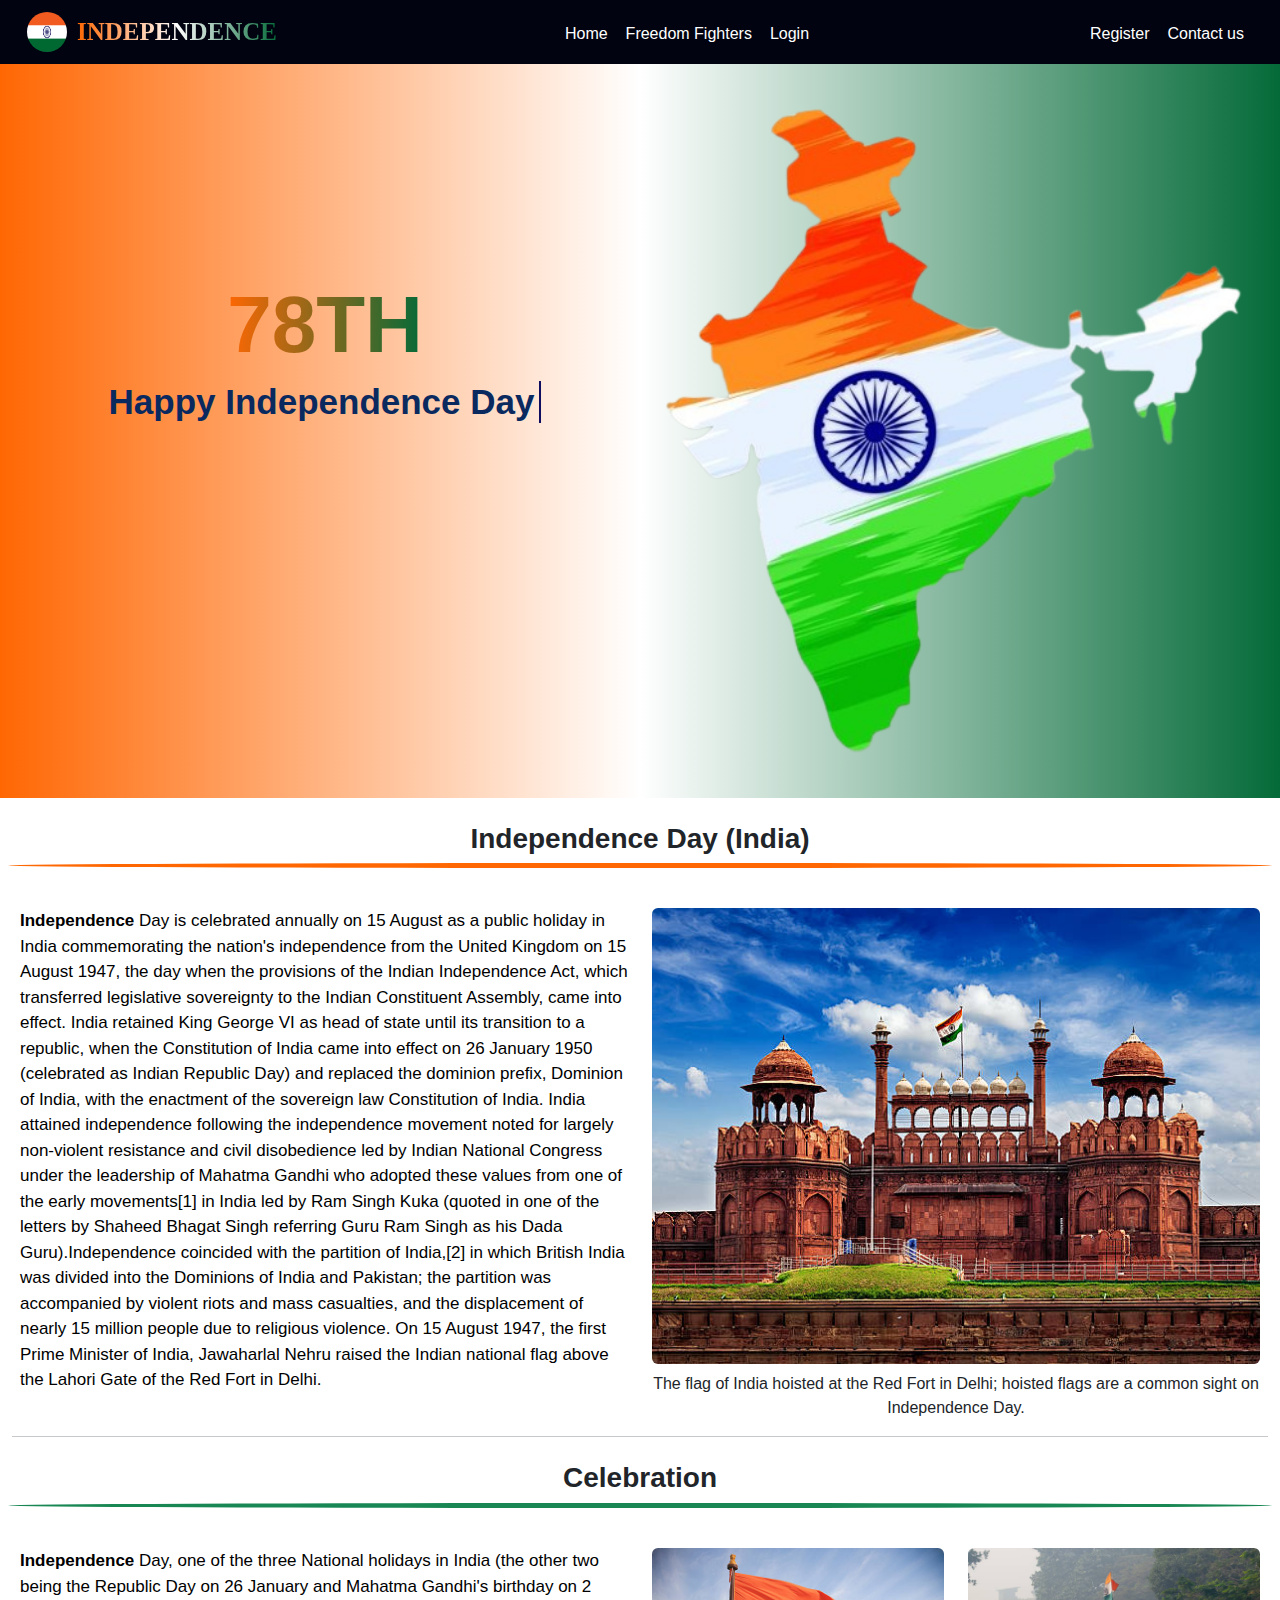
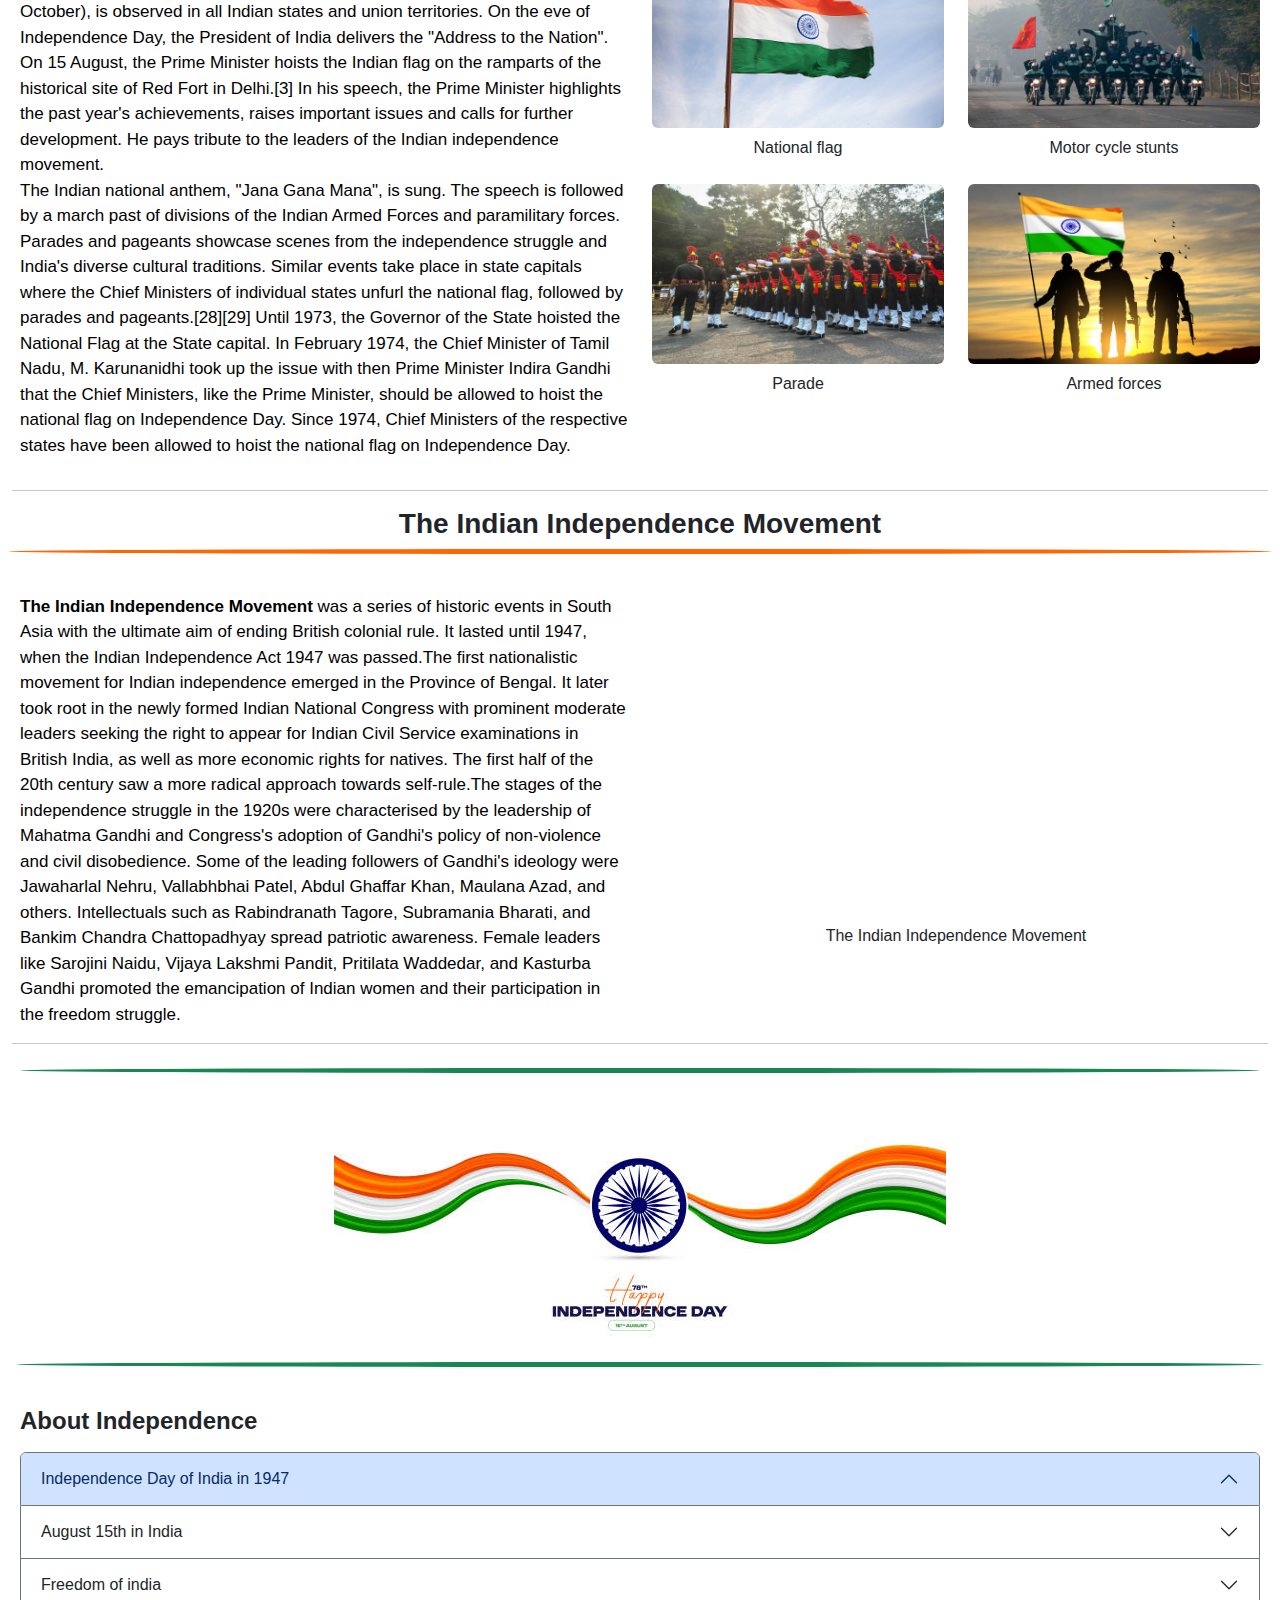
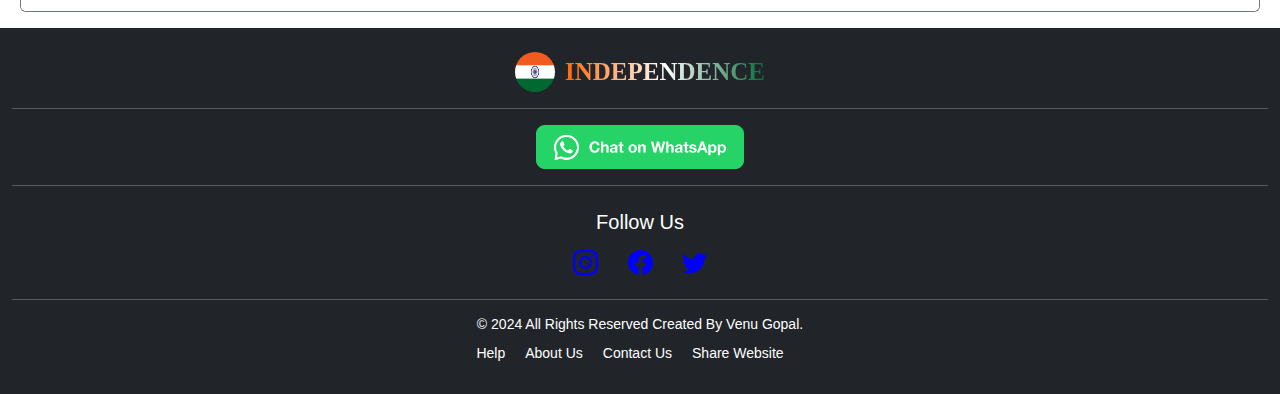
<file: index.html>
<!DOCTYPE html>
<html lang="en">

<head>
    <meta charset="UTF-8">

    <link rel="stylesheet"
        href="https://fonts.googleapis.com/css2?family=Material+Symbols+Outlined:opsz,wght,FILL,GRAD@24,400,0,0" />
    <link rel="stylesheet" href="style.css">
    <link rel="stylesheet" href="register.css">
    <script src="index.js" defer></script>
    <link rel="shortcut icon" href="/images/favicon.png" type="image/x-icon">
    <meta name="viewport" content="width=device-width, initial-scale=1.0">
    <link href="https://cdn.jsdelivr.net/npm/bootstrap@5.3.3/dist/css/bootstrap.min.css" rel="stylesheet"
        integrity="sha384-QWTKZyjpPEjISv5WaRU9OFeRpok6YctnYmDr5pNlyT2bRjXh0JMhjY6hW+ALEwIH" crossorigin="anonymous">
    <title>Independence</title>
</head>

<body class="body">

    <!-- navbar section  -->
    <nav class="navbar navbar-expand-lg nav-card-bg fixed-top" id="navbar-card">
        <div class="container-fluid">
            <img src="/images/favicon.png" class="logo" alt="">
            <a class="navbar-brand site-title" style="font-size: 25px;" href="#">Independence</a>
            <button class="navbar-toggler  bg-white" type="button" data-bs-toggle="collapse"
                data-bs-target="#navbarNavAltMarkup" aria-controls="navbarNavAltMarkup" aria-expanded="false"
                aria-label="Toggle navigation">
                <span class="navbar-toggler-icon"></span>
            </button>
            <div class="collapse navbar-collapse" id="navbarNavAltMarkup">
                <div class="navbar-nav m-auto ">
                    <a class="nav-link active  text-white" id="nav-title" aria-current="page" href="#">Home</a>
                    <a class="nav-link  text-white" href="/freedom.html" target="_self" id="nav-title1">Freedom
                        Fighters</a>
                    <a class="nav-link  text-white" id="nav-title2" style="cursor: pointer;"
                        data-bs-target="#exampleModalToggle" data-bs-toggle="modal">Login</a>
                </div>
                <div class="navbar-nav  ">
                    <a class="nav-link  text-white" href="/register.html" target="_self" id="nav-title3">Register</a>
                    <a class="nav-link  text-white" href="#footer" target="_self" id="nav-title4">Contact us</a>
                </div>
            </div>
        </div>
    </nav>
    <!-- login and sign up modal  -->
    <div class="modal fade" id="exampleModalToggle" aria-hidden="true" aria-labelledby="exampleModalToggleLabel"
        tabindex="-1">
        <div class="modal-dialog modal-dialog-centered">
            <div class="modal-content">
                <div class="modal-header bg-primary">
                    <h1 class="modal-title fs-5 text-white" id="exampleModalToggleLabel">Login</h1>
                    <button type="button" class="btn-close" data-bs-dismiss="modal" aria-label="Close"></button>
                </div>
                <div class="modal-body ">
                    <div class="">
                        <label for="mail" class="form-label">Email </label>
                        <input type="email" class="form-control-box" id="mail" placeholder="Enter Your Email">
                    </div>
                    <div class="pt-3">
                        <label for="pass" class="form-label">Password </label>
                        <input type="password" class="form-control-box" style="position: relative;" id="pass"
                            placeholder="Enter Your Password">
                        <span class="material-symbols-outlined eye-open" id="eye-open">
                            visibility
                        </span>
                        <span class="material-symbols-outlined eye-open" id="eye-close">
                            visibility_off
                        </span>

                    </div>

                    <hr>
                    <div class="text-end">
                        <button class="btn btn-warning">Login</button>
                    </div>

                </div>
                <div class="modal-footer">
                    <h6>Don't Have an account? <span class="text-primary" style="cursor: pointer;"
                            data-bs-target="#exampleModalToggle2" data-bs-toggle="modal">Signup</span>
                    </h6>
                </div>
            </div>
        </div>
    </div>
    <div class="modal fade" id="exampleModalToggle2" aria-hidden="true" aria-labelledby="exampleModalToggleLabel2"
        tabindex="-1">
        <div class="modal-dialog modal-dialog-centered">
            <div class="modal-content">
                <div class="modal-header bg-success">
                    <h1 class="modal-title fs-5 text-white" id="exampleModalToggleLabel2">Signup</h1>
                    <button type="button" class="btn-close" data-bs-dismiss="modal" aria-label="Close"></button>
                </div>
                <div class="modal-body">
                    <div class="">
                        <label for="mail1" class="form-label">Email </label>
                        <input type="email" class="form-control-box" id="mail1" placeholder="Create Email">
                    </div>
                    <div class="pt-3">
                        <label for="pass1" class="form-label">Password </label>
                        <input type="password" class="form-control-box" id="pass1" placeholder="Create Password">
                        <span class="material-symbols-outlined eye-open" id="eye-open1">
                            visibility
                        </span>
                        <span class="material-symbols-outlined eye-open" id="eye-close1">
                            visibility_off
                        </span>
                    </div>

                    <hr>
                    <div class="text-end">
                        <button class="btn btn-primary">Signup</button>
                    </div>
                </div>
                <div class="modal-footer">
                    <h6>Already Have an account? <span class="text-primary" style="cursor: pointer;"
                            data-bs-target="#exampleModalToggle" data-bs-toggle="modal">Login</span>
                    </h6>

                </div>
            </div>
        </div>
    </div>


    <!-- indian flag and map card section  -->
    <div class="container-fluid mt-4 pb-3" id="first-card">
        <div class="row text-center pb-3" id="header-card">
            <div class="col-12 col-md-6 typing-text-main-card">
                <h5 class="seven-eight">78TH</h5>
                <div class="typing-card">
                    <h4 class="typing-text">
                        Happy Independence Day
                    </h4>
                </div>
            </div>

            <div class="col-12 col-md-6">
                <img src="/images/india.png" class="india-map" alt="">
            </div>
        </div>

        <!-- independence day story  -->
        <div class="row text-center px-2 pt-4">
            <h3 class="fw-bold">Independence Day (India)</h3>
            <div class="hor-line"></div>
            <div class="col-12 col-md-12 col-lg-6  ">

                <p class="independence-para  ">
                    <b>Independence</b> Day is celebrated annually on 15 August as a public holiday in India
                    commemorating the
                    nation's independence from the United Kingdom on 15 August 1947, the day when the provisions of the
                    Indian Independence Act, which transferred legislative sovereignty to the Indian Constituent
                    Assembly, came into effect. India retained King George VI as head of state until its transition to a
                    republic, when the Constitution of India came into effect on 26 January 1950 (celebrated as Indian
                    Republic Day) and replaced the dominion prefix, Dominion of India, with the enactment of the
                    sovereign law Constitution of India. India attained independence following the independence movement
                    noted for largely non-violent resistance and civil disobedience led by Indian National Congress
                    under the leadership of Mahatma Gandhi who adopted these values from one of the early movements[1]
                    in India led by Ram Singh Kuka (quoted in one of the letters by Shaheed Bhagat Singh referring Guru
                    Ram Singh as his Dada Guru).Independence coincided with the partition of India,[2] in which British
                    India was divided into the Dominions of India and Pakistan; the partition was accompanied by violent
                    riots and mass casualties, and the displacement of nearly 15 million people due to religious
                    violence. On 15 August 1947, the first Prime Minister of India, Jawaharlal Nehru raised the Indian
                    national flag above the Lahori Gate of the Red Fort in Delhi.

                </p>
            </div>

            <div class="col-md-6 d-none d-md-block d-lg-none">
                <p class="independence-para  mt-2  text-start">The flag of India hoisted at the Red Fort in Delhi;
                    hoisted flags are a common sight on Independence Day,Celebrations Flag hoisting, parade, fireworks,
                    singing patriotic songs and the National Anthem Jana Gana Mana, speech by the Prime Minister of
                    India and President of India</p>
            </div>
            <div class="col-12 col-md-6">
                <img src="/images/red-fort.jpg" class="india-map rounded" alt="">
                <p class=" d-md-none d-lg-block  mt-2  text-center">The flag of India hoisted at the
                    Red Fort in Delhi; hoisted flags are a common sight on Independence Day.</p>
            </div>
        </div>
        <hr class="m-0" />

        <!-- celebrations  -->
        <div class="row text-center px-2 pt-4">
            <h3 class="fw-bold">Celebration </h3>
            <div class="hor-line bg-success"></div>
            <div class="col-12 col-md-6 ">

                <p class="independence-para text-start ">
                    <b> Independence</b> Day, one of the three National holidays in India (the other two being the
                    Republic Day
                    on 26 January and Mahatma Gandhi's birthday on 2 October), is observed in all Indian states and
                    union territories. On the eve of Independence Day, the President of India delivers the "Address to
                    the Nation". On 15 August, the Prime Minister hoists the Indian flag on the ramparts of the
                    historical site of Red Fort in Delhi.[3] In his speech, the Prime Minister highlights the past
                    year's achievements, raises important issues and calls for further development. He pays tribute to
                    the leaders of the Indian independence movement.<span class="d-block d-md-none d-lg-block"> The
                        Indian national anthem, "Jana Gana Mana", is
                        sung. The speech is followed by a march past of divisions of the Indian Armed Forces and
                        paramilitary forces. Parades and pageants showcase scenes from the independence struggle and
                        India's
                        diverse cultural traditions. Similar events take place in state capitals where the Chief
                        Ministers
                        of individual states unfurl the national flag, followed by parades and pageants.[28][29] Until
                        1973,
                        the Governor of the State hoisted the National Flag at the State capital. In February 1974, the
                        Chief Minister of Tamil Nadu, M. Karunanidhi took up the issue with then Prime Minister Indira
                        Gandhi that the Chief Ministers, like the Prime Minister, should be allowed to hoist the
                        national
                        flag on Independence Day. Since 1974, Chief Ministers of the respective states have been allowed
                        to
                        hoist the national flag on Independence Day.
                    </span>
                </p>
            </div>


            <div class="col-12 col-md-6">
                <div class="row ">

                    <div class="col">
                        <img src="/images/flag.jpg" class="cele-pics rounded " alt="">
                        <p class="mt-2">National flag</p>
                        <img src="/images/parade.jpg" class=" cele-pics rounded mt-2" alt="">
                        <p class="mt-2">Parade</p>
                    </div>
                    <div class="col">
                        <img src="/images/moto-flag.jpg" class=" cele-pics rounded" alt="">
                        <p class="mt-2"> Motor cycle stunts</p>
                        <img src="/images/army.jpg" class=" cele-pics rounded mt-2" alt="">
                        <p class="mt-2">Armed forces</p>
                    </div>
                </div>
            </div>

            <div class="col-12 d-none d-md-block d-lg-none">
                <p class="independence-para text-start">
                    The Indian national anthem, "Jana Gana Mana", is
                    sung. The speech is followed by a march past of divisions of the Indian Armed Forces and
                    paramilitary forces. Parades and pageants showcase scenes from the independence struggle and India's
                    diverse cultural traditions. Similar events take place in state capitals where the Chief Ministers
                    of individual states unfurl the national flag, followed by parades and pageants.[28][29] Until 1973,
                    the Governor of the State hoisted the National Flag at the State capital. In February 1974, the
                    Chief Minister of Tamil Nadu, M. Karunanidhi took up the issue with then Prime Minister Indira
                    Gandhi that the Chief Ministers, like the Prime Minister, should be allowed to hoist the national
                    flag on Independence Day. Since 1974, Chief Ministers of the respective states have been allowed to
                    hoist the national flag on Independence Day
                </p>
            </div>
        </div>

        <hr class="" />
        <!-- video of independence section  -->
        <div class="row px-2">
            <h3 class="fw-bold text-center">The Indian Independence Movement</h3>
            <div class="hor-line px-2"></div>
            <div class="col-12 col-md-6">
                <p class="independence-para"> <b>The Indian Independence Movement</b> was a series of historic events in
                    South
                    Asia with the
                    ultimate aim of ending British colonial rule. It lasted until 1947, when the Indian Independence Act
                    1947 was passed.The first nationalistic movement for Indian independence emerged in the Province of
                    Bengal. It later
                    took root in the newly formed Indian National Congress with prominent moderate leaders seeking the
                    right to appear for Indian Civil Service examinations in British India, as well as more economic
                    rights for natives. The first half of the 20th century saw a more radical approach towards
                    self-rule.The stages of the independence struggle in the 1920s were characterised by the leadership
                    of Mahatma
                    Gandhi and Congress's adoption of Gandhi's policy of non-violence and civil disobedience. Some of
                    the leading followers of Gandhi's ideology were Jawaharlal Nehru, Vallabhbhai Patel, Abdul Ghaffar
                    Khan, Maulana Azad, and others. Intellectuals such as Rabindranath Tagore, Subramania Bharati, and
                    Bankim Chandra Chattopadhyay spread patriotic awareness. Female leaders like Sarojini Naidu, Vijaya
                    Lakshmi Pandit, Pritilata Waddedar, and Kasturba Gandhi promoted the emancipation of Indian women
                    and their participation in the freedom struggle.</p>
            </div>
            <div class="col-12 col-md-6">
                <iframe class="rounded" width="100%" height="315"
                    src="https://www.youtube.com/embed/RoUAdTocj0E?si=4r1GRbFSFr2_ej_W" title="YouTube video player"
                    frameborder="0"
                    allow="accelerometer; autoplay; clipboard-write; encrypted-media; gyroscope; picture-in-picture; web-share"
                    referrerpolicy="strict-origin-when-cross-origin" allowfullscreen></iframe>
                <p class="mt-2 text-center">The Indian Independence Movement </p>

            </div>
        </div>

        <hr class="mt-0 mb-4" />
        <!-- flag chakra section  -->
        <div class="px-2">
            <div class="hor-line bg-success pt-0 "></div>
            <div class="row px-2">
                <div class="col d-flex justify-content-center pb-3">
                    <img src="/images/chakra.jpg" class="chakra-img" alt="independence-day">
                </div>
                <div class="hor-line bg-success"></div>
            </div>


            <!-- accordian section  -->
            <div class="col-12 ">
                <h4 class="mb-3 fw-bold">About Independence</h4>

                <div class="accordion " id="accordionPanelsStayOpenExample">
                    <div class="accordion-item border-1 border-secondary">
                        <h2 class="accordion-header">
                            <button class="accordion-button" type="button" data-bs-toggle="collapse"
                                data-bs-target="#panelsStayOpen-collapseOne" aria-expanded="true"
                                aria-controls="panelsStayOpen-collapseOne">
                                Independence Day of India in 1947
                            </button>
                        </h2>
                        <div id="panelsStayOpen-collapseOne" class="accordion-collapse collapse">
                            <h6 class="accordion-body">
                                It was on 15th August 1947 that India was declared independent from British colonialism,
                                and the reins of control were handed over to the leaders of the Country.

                            </h6>
                        </div>
                    </div>
                    <div class="accordion-item  border-1 border-secondary">
                        <h2 class="accordion-header">
                            <button class="accordion-button collapsed" type="button" data-bs-toggle="collapse"
                                data-bs-target="#panelsStayOpen-collapseTwo" aria-expanded="false"
                                aria-controls="panelsStayOpen-collapseTwo">
                                August 15th in India
                            </button>
                        </h2>
                        <div id="panelsStayOpen-collapseTwo" class="accordion-collapse collapse">
                            <h6 class="accordion-body">
                                Independence Day, in India, national holiday celebrated annually on August 15.
                                Independence Day marks the end of British rule in 1947, brought about by the Indian
                                Independence Act of July 18 that year, and the establishment of a free and independent
                                Indian nation.
                            </h6>
                        </div>
                    </div>
                    <div class="accordion-item  border-1 border-secondary">
                        <h2 class="accordion-header">
                            <button class="accordion-button collapsed" type="button" data-bs-toggle="collapse"
                                data-bs-target="#panelsStayOpen-collapseThree" aria-expanded="false"
                                aria-controls="panelsStayOpen-collapseThree">
                                Freedom of india
                            </button>
                        </h2>
                        <div id="panelsStayOpen-collapseThree" class="accordion-collapse collapse">
                            <h6 class="accordion-body">
                                The Indian Independence Movement was a series of historic events in South Asia with the
                                ultimate aim of ending British colonial rule. It lasted until 1947, when the Indian
                                Independence Act 1947 was passed. The first nationalistic movement for Indian
                                independence emerged in the Province of Bengal.
                            </h6>
                        </div>
                    </div>
                </div>
            </div>
        </div>
    </div>

    <!-- footer section  -->
    <footer class="footer-section container-fluid py-4 bg-dark" id="footer">
        <div class="logo-footer-card container-fluid">
            <img src="/images/favicon.png" class="logo" alt="independence-day">
            <a class="navbar-brand site-title" style="font-size: 25px;">Independence</a>

        </div>
        <hr class="text-white" />
        <a href="https://wa.me/+911234567891" class=" d-flex justify-content-center">
            <img src="/images//whatsapp.png"  style="width: 13rem;" alt="">
        </a>
        <hr class="text-white" />
        <div class="py-2">
            <h5 class="text-white pb-2">Follow Us</h5>
            <a href="https://www.instagram.com/venu_gopal_godugu?igsh=OGQ5ZDc2ODk2ZA==" target="_blank"><svg
                    xmlns="http://www.w3.org/2000/svg" fill="currentColor" class="bi bi-instagram face-icon"
                    viewBox="0 0 16 16">
                    <path
                        d="M8 0C5.829 0 5.556.01 4.703.048 3.85.088 3.269.222 2.76.42a3.9 3.9 0 0 0-1.417.923A3.9 3.9 0 0 0 .42 2.76C.222 3.268.087 3.85.048 4.7.01 5.555 0 5.827 0 8.001c0 2.172.01 2.444.048 3.297.04.852.174 1.433.372 1.942.205.526.478.972.923 1.417.444.445.89.719 1.416.923.51.198 1.09.333 1.942.372C5.555 15.99 5.827 16 8 16s2.444-.01 3.298-.048c.851-.04 1.434-.174 1.943-.372a3.9 3.9 0 0 0 1.416-.923c.445-.445.718-.891.923-1.417.197-.509.332-1.09.372-1.942C15.99 10.445 16 10.173 16 8s-.01-2.445-.048-3.299c-.04-.851-.175-1.433-.372-1.941a3.9 3.9 0 0 0-.923-1.417A3.9 3.9 0 0 0 13.24.42c-.51-.198-1.092-.333-1.943-.372C10.443.01 10.172 0 7.998 0zm-.717 1.442h.718c2.136 0 2.389.007 3.232.046.78.035 1.204.166 1.486.275.373.145.64.319.92.599s.453.546.598.92c.11.281.24.705.275 1.485.039.843.047 1.096.047 3.231s-.008 2.389-.047 3.232c-.035.78-.166 1.203-.275 1.485a2.5 2.5 0 0 1-.599.919c-.28.28-.546.453-.92.598-.28.11-.704.24-1.485.276-.843.038-1.096.047-3.232.047s-2.39-.009-3.233-.047c-.78-.036-1.203-.166-1.485-.276a2.5 2.5 0 0 1-.92-.598 2.5 2.5 0 0 1-.6-.92c-.109-.281-.24-.705-.275-1.485-.038-.843-.046-1.096-.046-3.233s.008-2.388.046-3.231c.036-.78.166-1.204.276-1.486.145-.373.319-.64.599-.92s.546-.453.92-.598c.282-.11.705-.24 1.485-.276.738-.034 1.024-.044 2.515-.045zm4.988 1.328a.96.96 0 1 0 0 1.92.96.96 0 0 0 0-1.92m-4.27 1.122a4.109 4.109 0 1 0 0 8.217 4.109 4.109 0 0 0 0-8.217m0 1.441a2.667 2.667 0 1 1 0 5.334 2.667 2.667 0 0 1 0-5.334" />
                </svg></a>
            <a href="https://www.facebook.com/profile.php?id=100006681679031&mibextid=ZbWKwL" target="_blank"><svg
                    xmlns="http://www.w3.org/2000/svg" fill="currentColor" class="bi bi-facebook face-icon-2"
                    viewBox="0 0 16 16">
                    <path
                        d="M16 8.049c0-4.446-3.582-8.05-8-8.05C3.58 0-.002 3.603-.002 8.05c0 4.017 2.926 7.347 6.75 7.951v-5.625h-2.03V8.05H6.75V6.275c0-2.017 1.195-3.131 3.022-3.131.876 0 1.791.157 1.791.157v1.98h-1.009c-.993 0-1.303.621-1.303 1.258v1.51h2.218l-.354 2.326H9.25V16c3.824-.604 6.75-3.934 6.75-7.951" />
                </svg></a>
            <a href="https://twitter.com/i/flow/login " target="_blank" class=""><svg xmlns="http://www.w3.org/2000/svg"
                    fill="currentColor" class="bi bi-twitter face-icon" viewBox="0 0 16 16">
                    <path
                        d="M5.026 15c6.038 0 9.341-5.003 9.341-9.334q.002-.211-.006-.422A6.7 6.7 0 0 0 16 3.542a6.7 6.7 0 0 1-1.889.518 3.3 3.3 0 0 0 1.447-1.817 6.5 6.5 0 0 1-2.087.793A3.286 3.286 0 0 0 7.875 6.03a9.32 9.32 0 0 1-6.767-3.429 3.29 3.29 0 0 0 1.018 4.382A3.3 3.3 0 0 1 .64 6.575v.045a3.29 3.29 0 0 0 2.632 3.218 3.2 3.2 0 0 1-.865.115 3 3 0 0 1-.614-.057 3.28 3.28 0 0 0 3.067 2.277A6.6 6.6 0 0 1 .78 13.58a6 6 0 0 1-.78-.045A9.34 9.34 0 0 0 5.026 15" />
                </svg></a>
        </div>
        <hr class="text-white" />
        <h6 class="text-white footer-text">
            &copy; 2024 All Rights Reserved Created By Venu Gopal.
        </h6>
        <div class="d-flex justify-content-center pt-1">
            <h6 class="text-white footer-text">
                <a class="footer-links">help</a>
            </h6>
            <h6 class="text-white footer-text">
                <a class="footer-links">about us</a>
            </h6>
            <h6 class="text-white footer-text">
                <a href="mailto:www.venuiti97@gmail.com" class="footer-links" target="_blank">contact us</a>
            </h6>
            <h6 class="text-white footer-text" onclick="shareFunc()">
                <a class="footer-links">Share Website</a>
            </h6>
        </div>
    </footer>


    <!-- go up card  -->
    <a href="#first-card" title="Go Up" class="go-up-card" id="arrow-card">
        <span class="material-symbols-outlined" style="margin-top: 0.3rem;">
            arrow_upward
        </span>
    </a>

    <!-- countdown card  -->
    <div id="countdown-card" class="px-2">
        <div class="d-flex justify-content-center align-items-center" style="height: 100vh;">

            <div class="card" id="count-card">
                <div class="card-header fs-4 bg-warning">
                    Independence day meet
                </div>
                <div class="card-body">
                    <div class="card-title fs-5 fw-bold" id="countdown">
                        Countdown :
                    </div>
                    <p class="card-text text-white" id="countdown-note"> "Don't miss the chance to celebrate our
                        nation's independence! Join us for an unforgettable gathering on August 15th to honor our
                        freedom and unity."</p>
                    <div class="d-flex justify-content-end column-gap-3">
                        <button class="btn" id="close-count-bt">Close</button>
                        <a href="/register.html" class="btn btn-primary">Register now</a>
                    </div>
                </div>
            </div>
        </div>
    </div>

    <script src="https://cdn.jsdelivr.net/npm/bootstrap@5.3.3/dist/js/bootstrap.bundle.min.js"
        integrity="sha384-YvpcrYf0tY3lHB60NNkmXc5s9fDVZLESaAA55NDzOxhy9GkcIdslK1eN7N6jIeHz"
        crossorigin="anonymous"></script>
</body>

</html>
</file>
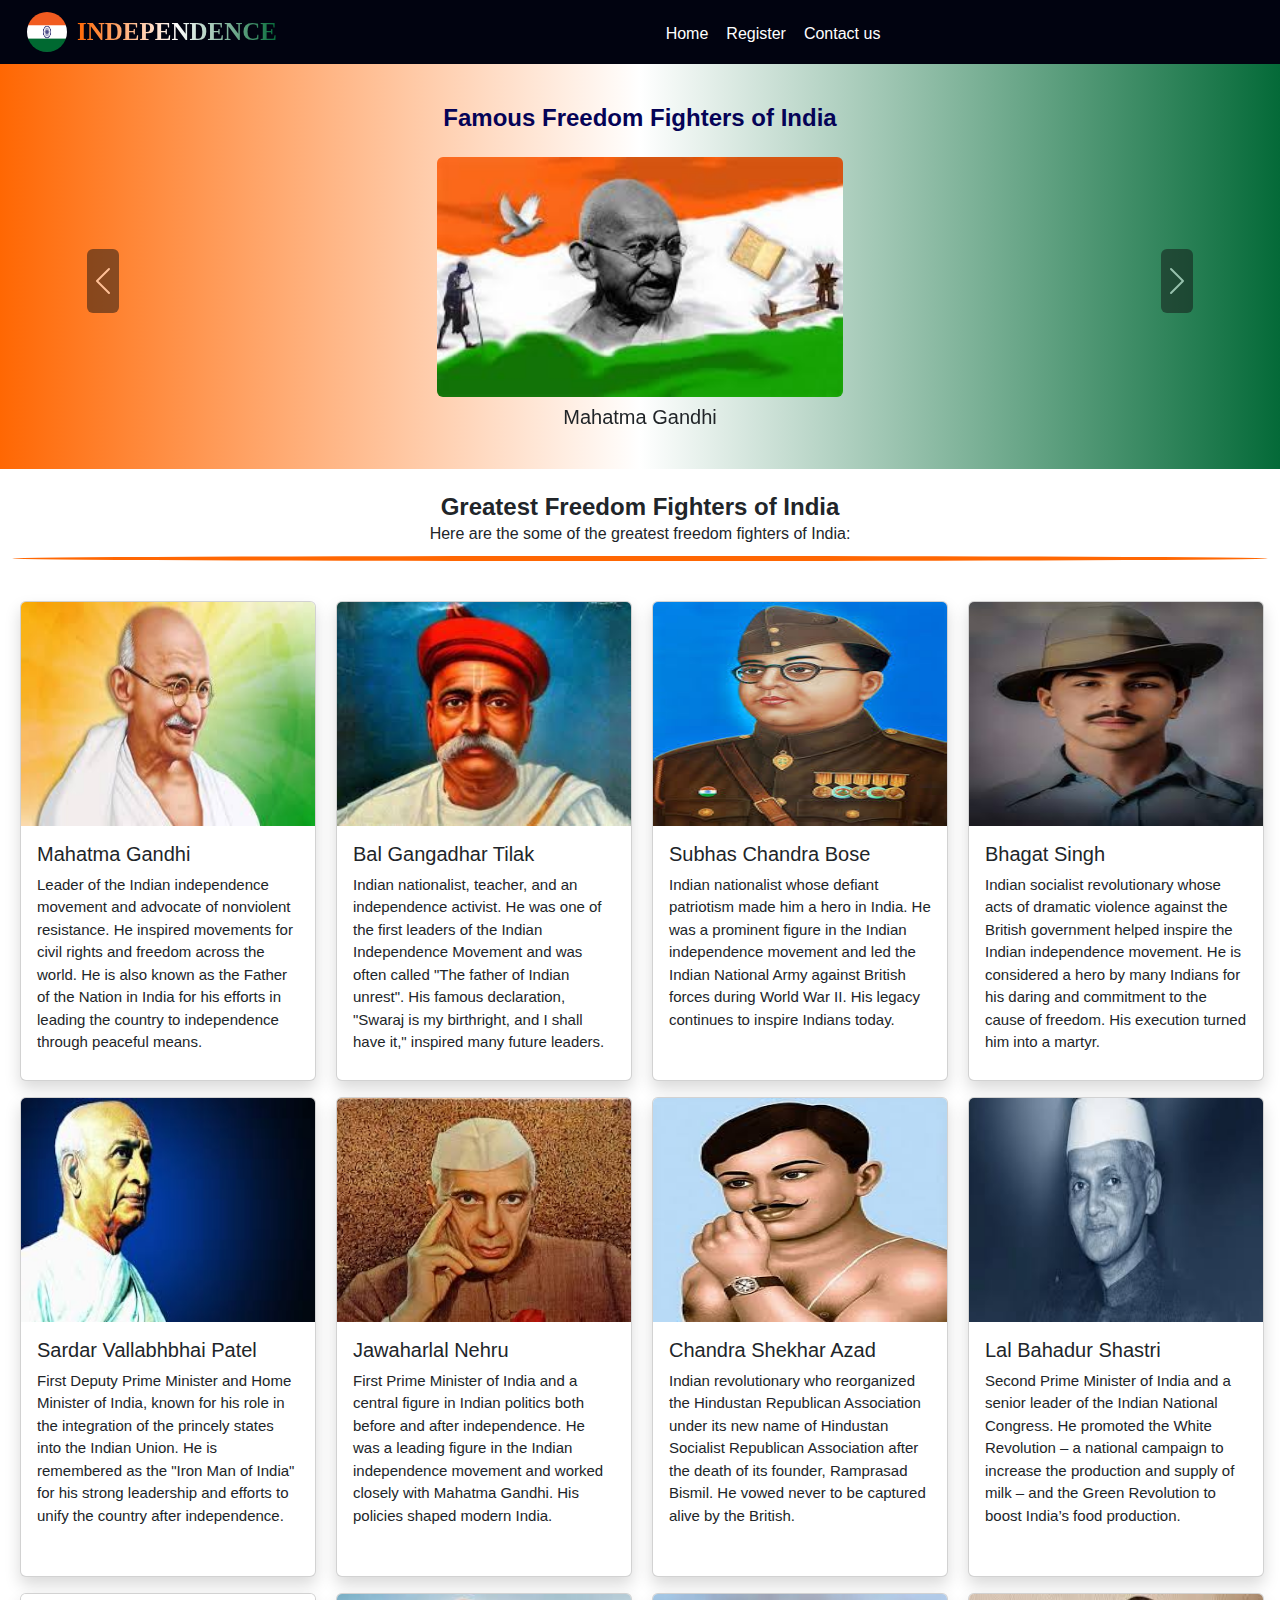
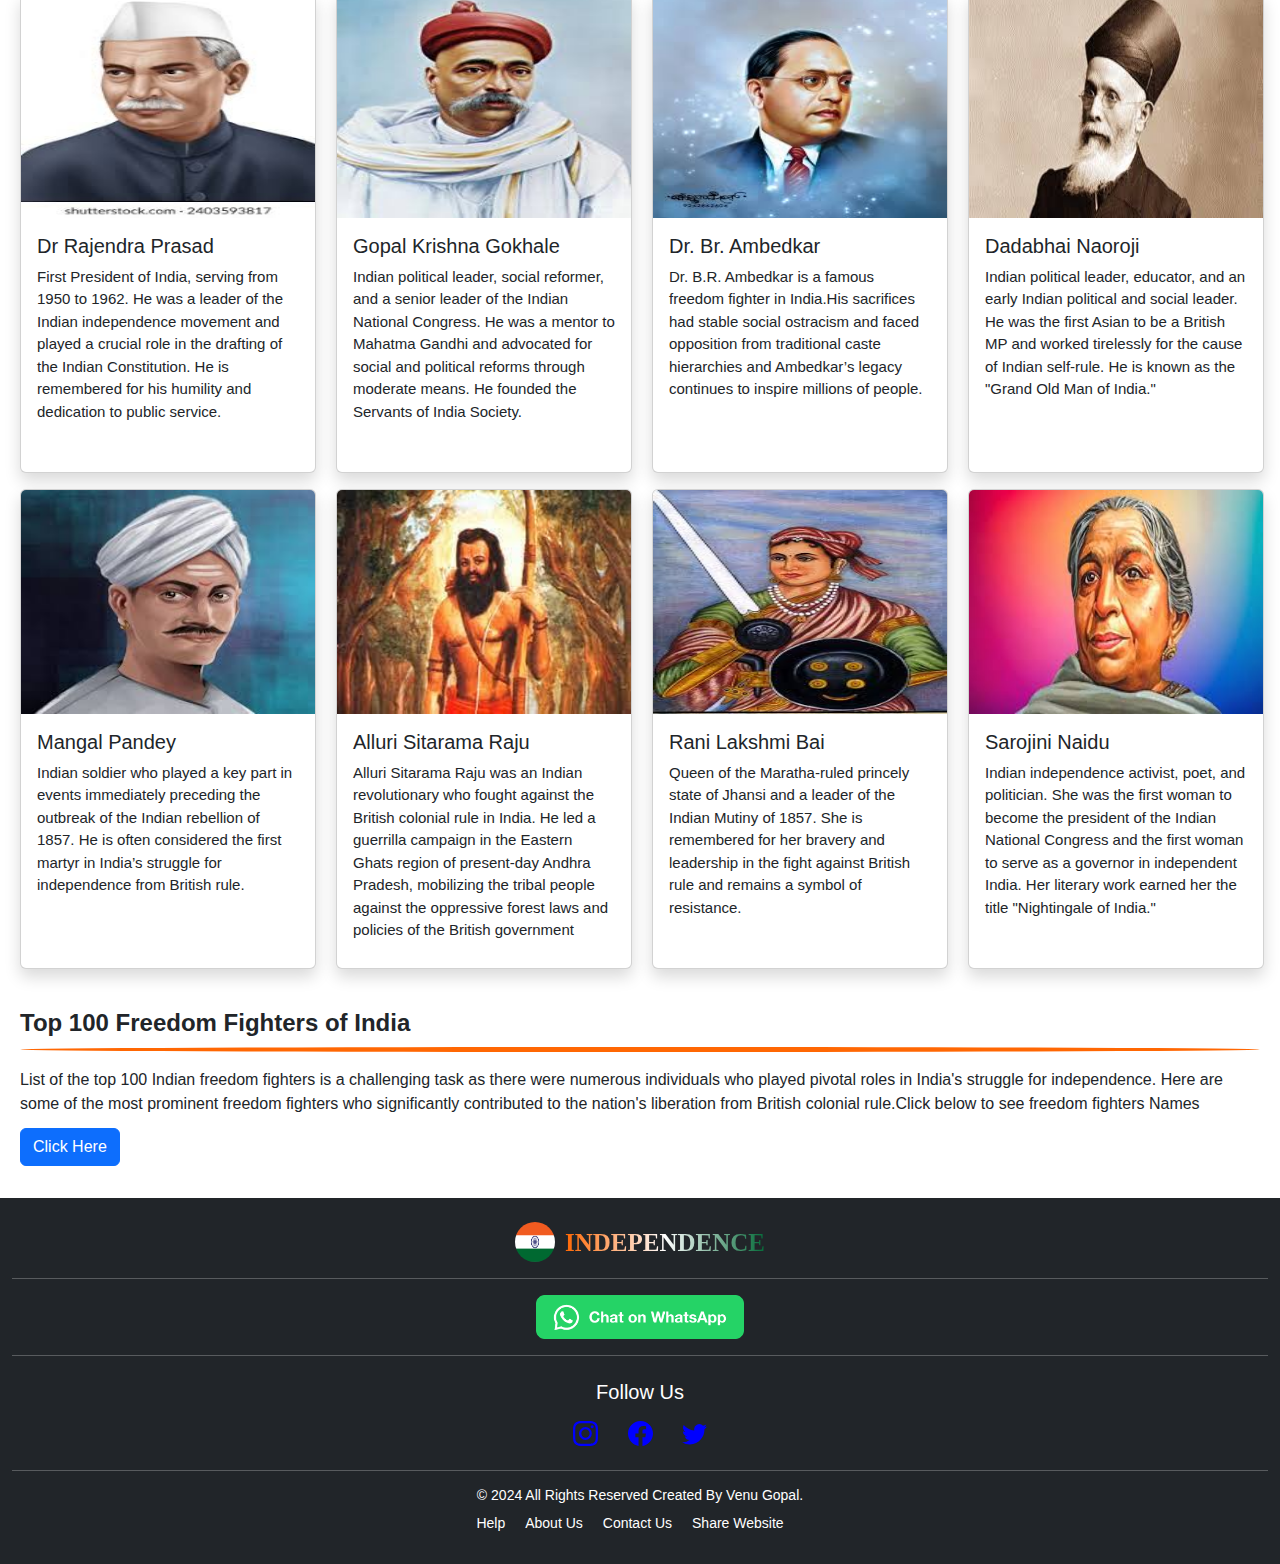
<file: freedom.html>
<!DOCTYPE html>
<html lang="en">

<head>
  <meta charset="UTF-8">
  <script src="script.js" defer></script>
  <link rel="stylesheet" href="style.css">
  <link rel="stylesheet" href="freedom.css">
  <link rel="stylesheet"
    href="https://fonts.googleapis.com/css2?family=Material+Symbols+Outlined:opsz,wght,FILL,GRAD@24,400,0,0" />
  <link rel="shortcut icon" href="/images/favicon.png" type="image/x-icon">
  <meta name="viewport" content="width=device-width, initial-scale=1.0">
  <link href="https://cdn.jsdelivr.net/npm/bootstrap@5.3.3/dist/css/bootstrap.min.css" rel="stylesheet"
    integrity="sha384-QWTKZyjpPEjISv5WaRU9OFeRpok6YctnYmDr5pNlyT2bRjXh0JMhjY6hW+ALEwIH" crossorigin="anonymous">
  <title>Freedom Fighters</title>
</head>

<body class="body">

  <!-- go up card  -->
  <a href="#first-card" title="Go Up" class="go-up-card" id="arrow-card2">
    <span class="material-symbols-outlined" style="margin-top: 0.3rem;">
      arrow_upward
    </span>
  </a>

  <!-- navbar section  -->
  <nav class="navbar navbar-expand-lg nav-card-bg fixed-top" id="navbar-card">
    <div class="container-fluid">
      <img src="/images/favicon.png" class="logo" alt="">
      <a class="navbar-brand site-title" style="font-size: 25px;" href="#">Independence</a>
      <button class="navbar-toggler  bg-white" type="button" data-bs-toggle="collapse"
        data-bs-target="#navbarNavAltMarkup" aria-controls="navbarNavAltMarkup" aria-expanded="false"
        aria-label="Toggle navigation">
        <span class="navbar-toggler-icon"></span>
      </button>
      <div class="collapse navbar-collapse" id="navbarNavAltMarkup">
        <div class="navbar-nav m-auto ">
          <a class="nav-link active  text-white" id="nav-title" aria-current="page" href="/index.html">Home</a>
          <a class="nav-link  text-white" href="/register.html" id="nav-title1">Register</a>
          <a class="nav-link  text-white" href="#footer" id="nav-title2">Contact us</a>

        </div>

      </div>
    </div>
  </nav>

  <!-- carousel section  -->
  <div class="container-fluid mt-4 pb-3" id="first-card">
    <div class="row text-center px-2" id="carousel-card" style="padding-top: 5rem;">

      <h4 class="fw-bold mb-3" style="color: rgb(5, 3, 87);">Famous Freedom Fighters of India</h4>

      <div id="carouselExampleInterval" class="carousel slide" data-bs-ride="carousel">
        <div class="carousel-inner pt-2">

          <div class="carousel-item active" data-bs-interval="2000">
            <img src="/fighters/gandhi.jpeg" class="carousel-img rounded" alt="...">
            <h5 class="pt-2">Mahatma Gandhi</h5>
          </div>

          <div class="carousel-item" data-bs-interval="2000">
            <img src="/fighters/sardar.jpeg" class="carousel-img rounded" alt="...">
            <h5 class="pt-2">Sardar Vallabhai Patel</h5>
          </div>

          <div class="carousel-item" data-bs-interval="2000">
            <img src="/fighters/subhas.jpeg" class="carousel-img rounded" alt="...">
            <h5 class="pt-2">Subhas Chandra Bose</h5>
          </div>

          <div class="carousel-item" data-bs-interval="2000">
            <img src="/fighters/bhagatsingh.jpeg" class="carousel-img rounded" alt="...">
            <h5 class="pt-2">Bhagat Singh</h5>
          </div>

          <div class="carousel-item" data-bs-interval="2000">
            <img src="/fighters/Jawaharlal.jpeg" class="carousel-img rounded" alt="...">
            <h5 class="pt-2">Jawaharlal Nehuru</h5>
          </div>

          <div class="carousel-item" data-bs-interval="2000">
            <img src="/fighters/lal.jpeg" class="carousel-img rounded" alt="...">
            <h5 class="pt-2">Lal Bahadur Shastri</h5>
          </div>

          <div class="carousel-item" data-bs-interval="2000">
            <img src="/fighters/rajendra.jpeg" class="carousel-img rounded" alt="...">
            <h5 class="pt-2">Dr. Rajendra Prasad </h5>
          </div>

          <div class="carousel-item" data-bs-interval="2000">
            <img src="/fighters/sarojini.jpeg" class="carousel-img rounded" alt="...">
            <h5 class="pt-2">Sarojini Naidu</h5>
          </div>

          <div class="carousel-item" data-bs-interval="2000">
            <img src="/fighters/Ambedkar.jpeg" class="carousel-img rounded" alt="...">
            <h5 class="pt-2">Dr. Br. Ambedkar</h5>
          </div>

        </div>
        <button class="carousel-control-prev mb-4" type="button" data-bs-target="#carouselExampleInterval"
          data-bs-slide="prev">
          <span class="carousel-control-prev-icon rounded" style="background-color: rgb(18, 18, 19); height: 4rem; "
            aria-hidden="true"></span>
          <span class="visually-hidden">Previous</span>
        </button>
        <button class="carousel-control-next mb-4" type="button" data-bs-target="#carouselExampleInterval"
          data-bs-slide="next">
          <span class="carousel-control-next-icon  rounded" style="background-color: rgb(18, 18, 19); height: 4rem; "
            aria-hidden="true"></span>
          <span class="visually-hidden">Next</span>
        </button>
      </div>
    </div>

    <!-- fighters individual card section  -->
       <h4 class="fw-bold mt-4 text-center mb-0 pb-0">Greatest Freedom Fighters of India</h4>
       <p class="p-0 m-0 px-2 text-center">Here are the some of the greatest freedom fighters of India:</p>
      <div class="hor-line" style="margin-bottom: 1rem;"></div>
    <div class="row  px-2 row-gap-3 pt-4" id="indi-fighters-Card">
    </div>

    <!-- top 100 indian fighters names card  -->
    <div class="px-2 pt-4 mt-3">
      <h4 class="fw-bold">
        Top 100 Freedom Fighters of India
      </h4>
      <div class="hor-line" style="margin-bottom: 1rem;"></div>
      <p class="mb-2">
        List of the top 100 Indian freedom fighters is a challenging task as there were numerous individuals who played
        pivotal roles in India's struggle for independence. Here are some of the most prominent freedom fighters who
        significantly contributed to the nation's liberation from British colonial rule.Click below to see freedom
        fighters Names
      </p>
      <button class="btn btn-primary mt-1 " id="namesBtn">Click Here</button>
      <button class="btn btn-danger text-white mt-1" id="closeBtn">Close</button>
    </div>
    <div id="spinnerCard" class=" pt-5 pb-5 ">
      <div class="text-center">
        <div class="spinner-border text-primary" role="status">
          <span class="visually-hidden  ">Loading...</span>
        </div>
      </div>
    </div>
    <div class="row pt-3 column-gap-2 row-gap-2" style="padding-left: 1.3rem;" id="fightersList">
    </div>
  </div>

  <!-- footer section  -->
  <footer class="footer-section container-fluid py-4 bg-dark" id="footer">
    <div class="logo-footer-card container-fluid">
      <img src="/images/favicon.png" class="logo" alt="independence-day">
      <a class="navbar-brand site-title" style="font-size: 25px;">Independence</a>

    </div>
    <hr class="text-white" />
    <a href="https://wa.me/+911234567891" class=" d-flex justify-content-center">
      <img src="/images//whatsapp.png"  style="width: 13rem;" alt="">
  </a>
  <hr class="text-white" />
    <div class="py-2">
      <h5 class="text-white pb-2">Follow Us</h5>
      <a href="https://www.instagram.com/venu_gopal_godugu?igsh=OGQ5ZDc2ODk2ZA==" target="_blank"><svg
          xmlns="http://www.w3.org/2000/svg" fill="currentColor" class="bi bi-instagram face-icon" viewBox="0 0 16 16">
          <path
            d="M8 0C5.829 0 5.556.01 4.703.048 3.85.088 3.269.222 2.76.42a3.9 3.9 0 0 0-1.417.923A3.9 3.9 0 0 0 .42 2.76C.222 3.268.087 3.85.048 4.7.01 5.555 0 5.827 0 8.001c0 2.172.01 2.444.048 3.297.04.852.174 1.433.372 1.942.205.526.478.972.923 1.417.444.445.89.719 1.416.923.51.198 1.09.333 1.942.372C5.555 15.99 5.827 16 8 16s2.444-.01 3.298-.048c.851-.04 1.434-.174 1.943-.372a3.9 3.9 0 0 0 1.416-.923c.445-.445.718-.891.923-1.417.197-.509.332-1.09.372-1.942C15.99 10.445 16 10.173 16 8s-.01-2.445-.048-3.299c-.04-.851-.175-1.433-.372-1.941a3.9 3.9 0 0 0-.923-1.417A3.9 3.9 0 0 0 13.24.42c-.51-.198-1.092-.333-1.943-.372C10.443.01 10.172 0 7.998 0zm-.717 1.442h.718c2.136 0 2.389.007 3.232.046.78.035 1.204.166 1.486.275.373.145.64.319.92.599s.453.546.598.92c.11.281.24.705.275 1.485.039.843.047 1.096.047 3.231s-.008 2.389-.047 3.232c-.035.78-.166 1.203-.275 1.485a2.5 2.5 0 0 1-.599.919c-.28.28-.546.453-.92.598-.28.11-.704.24-1.485.276-.843.038-1.096.047-3.232.047s-2.39-.009-3.233-.047c-.78-.036-1.203-.166-1.485-.276a2.5 2.5 0 0 1-.92-.598 2.5 2.5 0 0 1-.6-.92c-.109-.281-.24-.705-.275-1.485-.038-.843-.046-1.096-.046-3.233s.008-2.388.046-3.231c.036-.78.166-1.204.276-1.486.145-.373.319-.64.599-.92s.546-.453.92-.598c.282-.11.705-.24 1.485-.276.738-.034 1.024-.044 2.515-.045zm4.988 1.328a.96.96 0 1 0 0 1.92.96.96 0 0 0 0-1.92m-4.27 1.122a4.109 4.109 0 1 0 0 8.217 4.109 4.109 0 0 0 0-8.217m0 1.441a2.667 2.667 0 1 1 0 5.334 2.667 2.667 0 0 1 0-5.334" />
        </svg></a>
      <a href="https://www.facebook.com/profile.php?id=100006681679031&mibextid=ZbWKwL" target="_blank"><svg
          xmlns="http://www.w3.org/2000/svg" fill="currentColor" class="bi bi-facebook face-icon-2" viewBox="0 0 16 16">
          <path
            d="M16 8.049c0-4.446-3.582-8.05-8-8.05C3.58 0-.002 3.603-.002 8.05c0 4.017 2.926 7.347 6.75 7.951v-5.625h-2.03V8.05H6.75V6.275c0-2.017 1.195-3.131 3.022-3.131.876 0 1.791.157 1.791.157v1.98h-1.009c-.993 0-1.303.621-1.303 1.258v1.51h2.218l-.354 2.326H9.25V16c3.824-.604 6.75-3.934 6.75-7.951" />
        </svg></a>
      <a href="https://twitter.com/i/flow/login " target="_blank" class=""><svg xmlns="http://www.w3.org/2000/svg"
          fill="currentColor" class="bi bi-twitter face-icon" viewBox="0 0 16 16">
          <path
            d="M5.026 15c6.038 0 9.341-5.003 9.341-9.334q.002-.211-.006-.422A6.7 6.7 0 0 0 16 3.542a6.7 6.7 0 0 1-1.889.518 3.3 3.3 0 0 0 1.447-1.817 6.5 6.5 0 0 1-2.087.793A3.286 3.286 0 0 0 7.875 6.03a9.32 9.32 0 0 1-6.767-3.429 3.29 3.29 0 0 0 1.018 4.382A3.3 3.3 0 0 1 .64 6.575v.045a3.29 3.29 0 0 0 2.632 3.218 3.2 3.2 0 0 1-.865.115 3 3 0 0 1-.614-.057 3.28 3.28 0 0 0 3.067 2.277A6.6 6.6 0 0 1 .78 13.58a6 6 0 0 1-.78-.045A9.34 9.34 0 0 0 5.026 15" />
        </svg></a>
    </div>
    <hr class="text-white" />
    <h6 class="text-white footer-text">
      &copy; 2024 All Rights Reserved Created By Venu Gopal.
    </h6>
    <div class="d-flex justify-content-center pt-1">
      <h6 class="text-white footer-text">
        <a class="footer-links">help</a>
      </h6>
      <h6 class="text-white footer-text">
        <a class="footer-links">about us</a>
      </h6>
      <h6 class="text-white footer-text">
        <a href="mailto:www.venuiti97@gmail.com" class="footer-links" target="_blank">contact us</a>
      </h6>
      <h6 class="text-white footer-text" onclick="shareFunc()">
        <a class="footer-links">Share Website</a>
    </h6>
    </div>
  </footer>



  <script src="https://cdn.jsdelivr.net/npm/bootstrap@5.3.3/dist/js/bootstrap.bundle.min.js"
    integrity="sha384-YvpcrYf0tY3lHB60NNkmXc5s9fDVZLESaAA55NDzOxhy9GkcIdslK1eN7N6jIeHz"
    crossorigin="anonymous"></script>
</body>

</html>
</file>
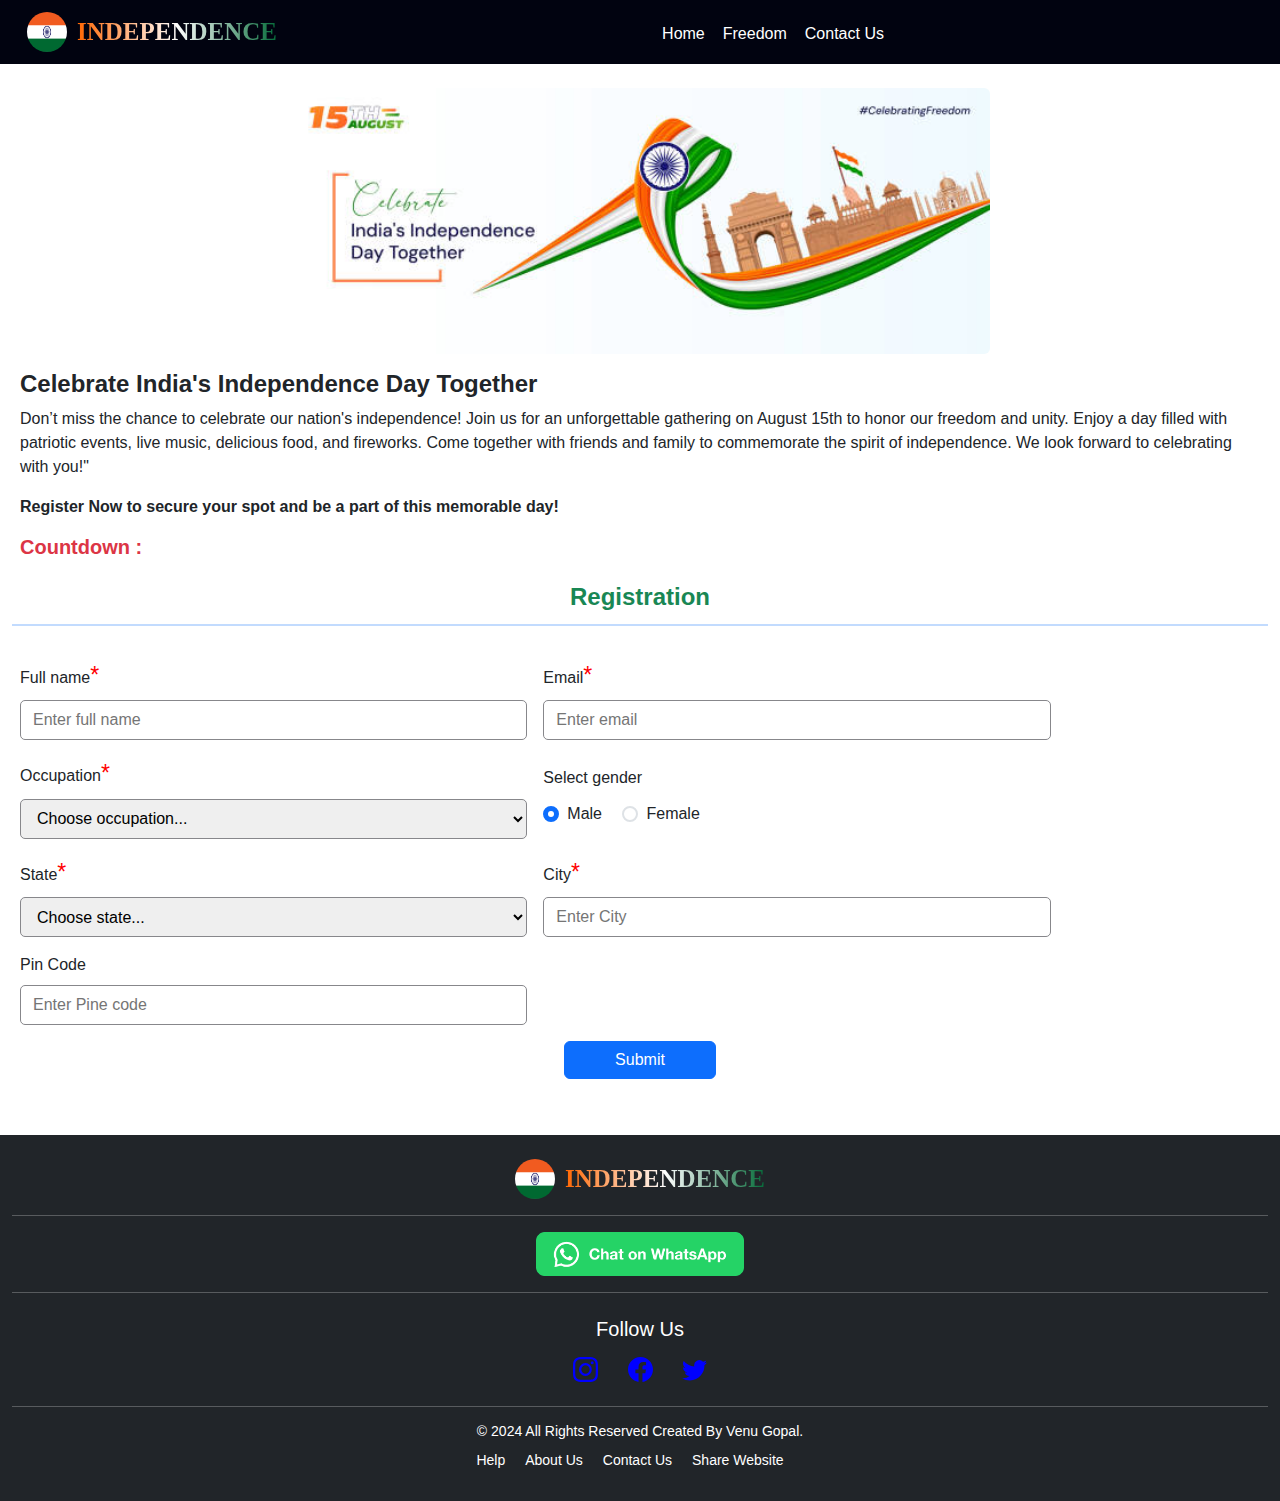
<file: register.html>
<!DOCTYPE html>
<html lang="en">

<head>
    <meta charset="UTF-8">
    <script src="register.js" defer></script>
    <link rel="stylesheet" href="style.css">
    <link rel="stylesheet" href="register.css">
    <link rel="shortcut icon" href="/images/favicon.png" type="image/x-icon">
    <meta name="viewport" content="width=device-width, initial-scale=1.0">
    <link href="https://cdn.jsdelivr.net/npm/bootstrap@5.3.3/dist/css/bootstrap.min.css" rel="stylesheet"
        integrity="sha384-QWTKZyjpPEjISv5WaRU9OFeRpok6YctnYmDr5pNlyT2bRjXh0JMhjY6hW+ALEwIH" crossorigin="anonymous">
    <title>Registration</title>
</head>

<body class="body">
    <!-- navbar section -->
    <nav class="navbar navbar-expand-lg nav-card-bg " id="navbar-card">
        <div class="container-fluid">
            <img src="/images/favicon.png" class="logo" alt="">
            <a class="navbar-brand site-title" style="font-size: 25px;" href="#">Independence</a>
            <button class="navbar-toggler  bg-white" type="button" data-bs-toggle="collapse"
                data-bs-target="#navbarNavAltMarkup" aria-controls="navbarNavAltMarkup" aria-expanded="false"
                aria-label="Toggle navigation">
                <span class="navbar-toggler-icon"></span>
            </button>
            <div class="collapse navbar-collapse" id="navbarNavAltMarkup">
                <div class="navbar-nav m-auto ">
                    <a class="nav-link active  text-white" id="nav-title" aria-current="page"
                        href="/index.html">Home</a>
                    <a class="nav-link  text-white" href="/freedom.html" id="nav-title1">Freedom</a>
                    <a class="nav-link  text-white" href="#footer" id="nav-title2">Contact Us</a>
                </div>

            </div>
        </div>
    </nav>
    <div class="container-fluid pb-3">

        <div class="row px-2 mt-4">
            <div class="text-center">

                <img src="/images/happy.jpg" id="red-fort-img" alt="red-fort" class="rounded">
            </div>

            <h4 class="fw-bold mt-3">Celebrate India's Independence Day Together </h4>
            <p class="fs-6">Don’t miss the chance to celebrate our nation's independence! Join us for an unforgettable
                gathering on August 15th to honor our freedom and unity. Enjoy a day filled with patriotic events, live
                music, delicious food, and fireworks. Come together with friends and family to commemorate the spirit of
                independence. We look forward to celebrating with you!"</p>

            <p class="fs-6"><b>Register Now to secure your spot and be a part of this memorable day!</b></p>
            <h4 class="card-title fs-5 fw-bold text-danger" id="countdown1">
                Countdown :
            </h4>
        </div>

        <!-- Registration form  -->

        <div class="row g-3 pt-4 pb-3 needs-validation px-2 " novalidate>
            <h4 class="fw-bold text-center text-success">Registration</h4>
            <hr class="mt-1 text-primary border-2">

            <div class="col-md-5 position-relative">
                <label for="full-name-box" class="form-label">Full name<span
                        style="color: red; font-size :23px; padding-top:10px;">*</span></label>
                <input type="text" class="form-control-box" id="full-name-box" placeholder="Enter full name">
                <div class="invalid-feedback" id="name-validation">
                    Please Enter The Full Name
                </div>
            </div>


            <div class="col-md-5 position-relative">
                <label for="email-box" class="form-label">Email<span
                        style="color: red; font-size :23px; padding-top:10px;">*</span></label>
                <input type="email" class="form-control-box" id="email-box" placeholder="Enter email">
                <div class="invalid-feedback" id="email-validation">
                    Please Enter The Email
                </div>
                <div class="invalid-feedback" id="valid-email">
                    Please Enter Valid Email
                </div>
            </div>

            <div class="col-md-5 position-relative">
                <label for="occupation-box" class="form-label">Occupation<span
                        style="color: red; font-size :23px; padding-top:10px;">*</span></label>
                <select class="form-control-box" id="occupation-box">
                    <option selected disabled value="">Choose occupation...</option>
                </select>
                <div class="invalid-feedback" id="occupation-validation">
                    Please Choose The Occupation
                </div>
            </div>

            <div class="col-md-5 d-flex flex-column justify-content-center">
                <label class="form-label ">Select gender</label>
                <div class="radio-card">
                    <div class="form-check form-check-inline pt-1">
                        <input class="form-check-input border-2" checked type="radio" name="inlineRadioOptions"
                            id="inlineRadio1" value="option1">
                        <label class="form-check-label" for="inlineRadio1">Male</label>
                    </div>
                    <div class="form-check form-check-inline">
                        <input class="form-check-input border-2" type="radio" name="inlineRadioOptions"
                            id="inlineRadio2" value="option2">
                        <label class="form-check-label" for="inlineRadio2">Female</label>
                    </div>
                </div>
            </div>

            <div class="col-md-5 position-relative">
                <label for="state-box" class="form-label">State<span
                        style="color: red; font-size :23px; ">*</span></label>
                <select class="form-control-box" id="state-box">
                    <option selected disabled value="">Choose state...</option>

                </select>
                <div class="invalid-feedback" id="state-validation">
                    Please Choose The State
                </div>
            </div>

            <div class="col-md-5 position-relative">
                <label for="city-box" class="form-label">City<span
                        style="color: red; font-size :23px; padding-top:10px;">*</span></label>
                <input type="text" class="form-control-box position-relative" id="search-city-box"
                    placeholder="Enter City">
                <div id="city-box">
                </div>
                <div class="invalid-feedback" id="city-validation">
                    Please Choose The City
                </div>
            </div>


            <div class="col-md-5 position-relative">
                <label for="pin-box" class="form-label">Pin Code</label>
                <input type="text" class="form-control-box" id="pin-box" placeholder="Enter Pine code ">
            </div>

            <div class="col-12  d-flex justify-content-center">
                <button class="btn btn-primary" type="button" disabled id="spin-sub-bt">
                    <span class="spinner-border spinner-border-sm" aria-hidden="true"></span>
                    <span role="status">Submitting...</span>
                  </button>
                <button class="btn btn-primary" style="width: 9.5rem;" id="formFunc">Submit</button>
           
            </div>
        </div>
    </div>

    <!-- form submitted success pop up  -->
    <div id="form-pop-up" class="px-2">
        <div class="d-flex justify-content-center align-items-center" style="height: 100vh;">

            <div class="card" id="count-card">
                <div class="card-header fs-4 bg-warning">
                    Congratulations!
                   
                </div>
                <div class="card-body">
                    <div class="card-title fs-5 fw-bold" id="countdown">
                        Your registration has been successfully completed.
                    </div>
                    <p class="card-text text-white" id="countdown-note"> Please check your email for the details and
                        your token number. Make sure to carry a hard copy of this email when you attend the Independence
                        Meet.</p>
                    <p class="card-text text-white">Thank you and see you at the event!</p>
                    <div class="d-flex justify-content-end column-gap-3">
                        <button class="btn" id="close-count-bt">Close</button>
                    </div>
                </div>
            </div>
        </div>
    </div>
    
    
    <!-- footer section  -->
    <footer class="footer-section container-fluid py-4 mt-4 bg-dark" id="footer">
        <div class="logo-footer-card container-fluid">
            <img src="/images/favicon.png" class="logo" alt="independence-day">
            <a class="navbar-brand site-title" style="font-size: 25px;">Independence</a>

        </div>
        <hr class="text-white" />
        <a href="https://wa.me/+911234567891" class=" d-flex justify-content-center">
            <img src="/images//whatsapp.png"  style="width: 13rem;" alt="">
        </a>
        <hr class="text-white" />
        <div class="py-2">
            <h5 class="text-white pb-2">Follow Us</h5>
            
            <a href="https://www.instagram.com/venu_gopal_godugu?igsh=OGQ5ZDc2ODk2ZA==" target="_blank"><svg
                    xmlns="http://www.w3.org/2000/svg" fill="currentColor" class="bi bi-instagram face-icon"
                    viewBox="0 0 16 16">
                    <path
                        d="M8 0C5.829 0 5.556.01 4.703.048 3.85.088 3.269.222 2.76.42a3.9 3.9 0 0 0-1.417.923A3.9 3.9 0 0 0 .42 2.76C.222 3.268.087 3.85.048 4.7.01 5.555 0 5.827 0 8.001c0 2.172.01 2.444.048 3.297.04.852.174 1.433.372 1.942.205.526.478.972.923 1.417.444.445.89.719 1.416.923.51.198 1.09.333 1.942.372C5.555 15.99 5.827 16 8 16s2.444-.01 3.298-.048c.851-.04 1.434-.174 1.943-.372a3.9 3.9 0 0 0 1.416-.923c.445-.445.718-.891.923-1.417.197-.509.332-1.09.372-1.942C15.99 10.445 16 10.173 16 8s-.01-2.445-.048-3.299c-.04-.851-.175-1.433-.372-1.941a3.9 3.9 0 0 0-.923-1.417A3.9 3.9 0 0 0 13.24.42c-.51-.198-1.092-.333-1.943-.372C10.443.01 10.172 0 7.998 0zm-.717 1.442h.718c2.136 0 2.389.007 3.232.046.78.035 1.204.166 1.486.275.373.145.64.319.92.599s.453.546.598.92c.11.281.24.705.275 1.485.039.843.047 1.096.047 3.231s-.008 2.389-.047 3.232c-.035.78-.166 1.203-.275 1.485a2.5 2.5 0 0 1-.599.919c-.28.28-.546.453-.92.598-.28.11-.704.24-1.485.276-.843.038-1.096.047-3.232.047s-2.39-.009-3.233-.047c-.78-.036-1.203-.166-1.485-.276a2.5 2.5 0 0 1-.92-.598 2.5 2.5 0 0 1-.6-.92c-.109-.281-.24-.705-.275-1.485-.038-.843-.046-1.096-.046-3.233s.008-2.388.046-3.231c.036-.78.166-1.204.276-1.486.145-.373.319-.64.599-.92s.546-.453.92-.598c.282-.11.705-.24 1.485-.276.738-.034 1.024-.044 2.515-.045zm4.988 1.328a.96.96 0 1 0 0 1.92.96.96 0 0 0 0-1.92m-4.27 1.122a4.109 4.109 0 1 0 0 8.217 4.109 4.109 0 0 0 0-8.217m0 1.441a2.667 2.667 0 1 1 0 5.334 2.667 2.667 0 0 1 0-5.334" />
                </svg></a>
            <a href="https://www.facebook.com/profile.php?id=100006681679031&mibextid=ZbWKwL" target="_blank"><svg
                    xmlns="http://www.w3.org/2000/svg" fill="currentColor" class="bi bi-facebook face-icon-2"
                    viewBox="0 0 16 16">
                    <path
                        d="M16 8.049c0-4.446-3.582-8.05-8-8.05C3.58 0-.002 3.603-.002 8.05c0 4.017 2.926 7.347 6.75 7.951v-5.625h-2.03V8.05H6.75V6.275c0-2.017 1.195-3.131 3.022-3.131.876 0 1.791.157 1.791.157v1.98h-1.009c-.993 0-1.303.621-1.303 1.258v1.51h2.218l-.354 2.326H9.25V16c3.824-.604 6.75-3.934 6.75-7.951" />
                </svg></a>
            <a href="https://twitter.com/i/flow/login " target="_blank" class=""><svg xmlns="http://www.w3.org/2000/svg"
                    fill="currentColor" class="bi bi-twitter face-icon" viewBox="0 0 16 16">
                    <path
                        d="M5.026 15c6.038 0 9.341-5.003 9.341-9.334q.002-.211-.006-.422A6.7 6.7 0 0 0 16 3.542a6.7 6.7 0 0 1-1.889.518 3.3 3.3 0 0 0 1.447-1.817 6.5 6.5 0 0 1-2.087.793A3.286 3.286 0 0 0 7.875 6.03a9.32 9.32 0 0 1-6.767-3.429 3.29 3.29 0 0 0 1.018 4.382A3.3 3.3 0 0 1 .64 6.575v.045a3.29 3.29 0 0 0 2.632 3.218 3.2 3.2 0 0 1-.865.115 3 3 0 0 1-.614-.057 3.28 3.28 0 0 0 3.067 2.277A6.6 6.6 0 0 1 .78 13.58a6 6 0 0 1-.78-.045A9.34 9.34 0 0 0 5.026 15" />
                </svg></a>
                
            
        </div>
        <hr class="text-white" />
        
        <h6 class="text-white footer-text">
            &copy; 2024 All Rights Reserved Created By Venu Gopal.
        </h6>
        <div class="d-flex justify-content-center pt-1">
            <h6 class="text-white footer-text">
                <a class="footer-links">help</a>
            </h6>
            <h6 class="text-white footer-text">
                <a class="footer-links">about us</a>
            </h6>
            <h6 class="text-white footer-text">
                <a href="mailto:www.venuiti97@gmail.com" class="footer-links" target="_blank">contact us</a>
            </h6>
            <h6 class="text-white footer-text" onclick="shareFunc()">
                <a class="footer-links">Share Website</a>
            </h6>
        </div>
    </footer>
    <script src="https://cdn.jsdelivr.net/npm/bootstrap@5.3.3/dist/js/bootstrap.bundle.min.js"
        integrity="sha384-YvpcrYf0tY3lHB60NNkmXc5s9fDVZLESaAA55NDzOxhy9GkcIdslK1eN7N6jIeHz"
        crossorigin="anonymous"></script>
</body>

</html>
</file>
<file: style.css>
* {
     margin: 0;
     padding: 0;
     box-sizing: border-box;
     font-family: Arial, sans-serif;
 }

 /* home page styling  */
 /* navbar styling  */

 .nav-card-bg {
     background-color: rgb(1, 3, 16);
 }

 .site-title {
     background-image: linear-gradient(to right, rgb(255, 103, 3), rgb(255, 255, 255), rgb(4, 106, 56));
     -webkit-text-fill-color: transparent;
     background-clip: text;
     font-weight: 600;
     text-transform: uppercase;
     font-family: Cambria, Cochin, Georgia, Times, 'Times New Roman', serif;
 }

 .logo {
     width: 40px;
     height: 40px;
     border-radius: 50%;
     margin-right: 10px;
 }


 /* Styles for large devices */
 @media only screen and (min-width: 992px) and (max-width: 1199.98px) {
     #navbar-card {
         padding-left: 15px;
         padding-right: 15px;
     }

     #nav-title{
        border: 1.5px solid transparent;
        height: 37px;
    }
 
    #nav-title:hover {
        border-bottom: 1.5px solid white;
    }


     #nav-title1 {
        border: 1.5px solid transparent;
        height: 37px;
    }

    #nav-title1:hover {
        border-bottom: 1.5px solid white;
    }

    #nav-title2 {
       border: 1.5px solid transparent;
       height: 37px;
   }

   #nav-title2:hover {
       border-bottom: 1.5px solid white;
   }
   #nav-title3{
       border: 1.5px solid transparent;
       height: 37px;
   }

   #nav-title3:hover {
       border-bottom: 1.5px solid white;
   }
   #nav-title4 {
       border: 1.5px solid transparent;
       height: 37px;
   }

   #nav-title4:hover {
       border-bottom: 1.5px solid white;
   }


     .cele-pics {
         width: 100%;
         height: 180px;
     }
 }

 /* Styles for extra large devices */
 @media (min-width: 1200px) {
     #navbar-card {
         padding-left: 15px;
         padding-right: 15px;
     }

     #nav-title{
        border: 1.5px solid transparent;
        height: 37px;
    }
 
    #nav-title:hover {
        border-bottom: 1.5px solid white;
    }
     #nav-title1 {
         border: 1.5px solid transparent;
         height: 37px;
     }

     #nav-title1:hover {
         border-bottom: 1.5px solid white;
     }

     #nav-title2 {
        border: 1.5px solid transparent;
        height: 37px;
    }

    #nav-title2:hover {
        border-bottom: 1.5px solid white;
    }
    #nav-title3{
        border: 1.5px solid transparent;
        height: 37px;
    }

    #nav-title3:hover {
        border-bottom: 1.5px solid white;
    }
    #nav-title4 {
        border: 1.5px solid transparent;
        height: 37px;
    }

    #nav-title4:hover {
        border-bottom: 1.5px solid white;
    }

     .cele-pics {
         width: 100%;
         height: 180px;
     }
 }

 #header-card {
     background-image: linear-gradient(to right, rgb(255, 103, 3), rgb(255, 255, 255), rgb(4, 106, 56));
     padding-top: 5rem;
     padding-left: 10px;
     padding-right: 10px;
 }

/* login form styling  */

.eye-open{
    position: absolute;
    right: 2rem;
    bottom: 5.8rem;
    cursor: pointer;
}


 

 /* typing text card styling */

 .typing-text-main-card {
     height: 500px;
     display: flex;
     flex-direction: column;
     justify-content: center;
     align-items: center;
 }

 .typing-card {
     display: inline-block;
 }

 .typing-text {
     overflow: hidden;
     text-wrap: nowrap;
     font-size: 35px;
     animation: typing 5s steps(40, end) infinite;
     border-right: 2px solid rgb(16, 12, 95);
     padding-right: 5px;
     /* background-image: linear-gradient(to right, rgb(255, 103, 3),rgb(255,255,255), rgb(4, 106, 56));
     -webkit-text-fill-color: transparent;
     background-clip: text; */
     font-weight: bold;
     color: rgb(10, 41, 95);

 }

 @keyframes typing {
     from {
         width: 0;
     }

     to {
         width: 100%;
     }
 }

 .seven-eight {
     font-size: 5rem;
     background-image: linear-gradient(to right, rgb(255, 103, 3), rgb(4, 106, 56));
     -webkit-text-fill-color: transparent;
     background-clip: text;
     font-weight: bold;
 }

 .india-map {
     width: 100%;

 }

 .hor-line {
     background-color: rgb(255, 103, 3);
     width: 100%;
     height: 5px;
     border-radius: 50%;
     margin-top: 10px;
     margin-bottom: 2.5rem;
 }

 @media only screen and (min-width: 992px) and (max-width: 1199.98px) {
     .chakra-img {
         max-width: 100%;
     }

 }

 @media (min-width: 1200px) {

     .chakra-img {
         max-width: 100%;
     }
 }

 /* Styles for extra small devices */
 @media (max-width: 575.98px) {
     .india-map {
         width: 100%;
     }

     .typing-text-main-card {
         height: 200px;
         padding-bottom: 3rem;
     }

     .typing-text {
         font-size: 25px;
     }

     .hor-line {

         margin-bottom: 1.9rem;
     }

     .cele-pics {
         width: 100%;
     }

     .cele-pics {
         width: 100%;
         height: 130px;
     }

     .chakra-img {
         width: 100%;
     }
 }

 /* Styles for small devices */
 @media (min-width: 576px) and (max-width: 767.98px) {
     .india-map {
         width: 100%;
     }

     .typing-text-main-card {
         height: 300px;
     }

     .typing-text {
         font-size: 30px;
     }

     .hor-line {
         margin-bottom: 1.9rem;
     }

     .cele-pics {
         width: 100%;
         height: 130px;
     }

     .chakra-img {
         width: 100%;
     }
 }

 /* Styles for medium devices */
 @media (min-width: 768px) and (max-width: 991.98px) {
     .india-map {
         width: 100%;
     }

     .typing-text {
         font-size: 25px;
     }

     .hor-line {
         margin-bottom: 1.9rem;
     }

     .cele-pics {
         width: 100%;
         height: 130px;
     }

     .chakra-img {
         width: 100%;
     }
 }


 .independence-para {
     color: black;
     text-align: start;
     font-family: 'Gill Sans', 'Gill Sans MT', Calibri, 'Trebuchet MS', sans-serif;
     font-size: 17px;
     
 }



 /* footer section  */

 .footer-section {
     text-align: center;
 }

 .logo-footer-card {
     display: flex;
     flex-direction: row;
     justify-content: center;
     align-items: center;
 }

 .logo-footer {
     margin: 0;
     padding: 0;
     width: 42px;
     height: 42px;
     border-radius: 50%;
     margin-bottom: 7px;
 }

 .footer-text {
     font-size: 14px;
     text-transform: capitalize;
     user-select: none;
 }

 .footer-links {
     color: white;
     text-decoration: none;
     margin-right: 20px;
     cursor: pointer;
 }

 .face-icon-2 {
     color:blue;
     height: 25px;
     width: 25px;
     margin-left: 25px;
     margin-right: 25px;
 }

 .face-icon {
     color:blue;
     height: 25px;
     width: 25px;
 }

 .face-icon-2:hover {
     color:white;
 }


 .face-icon:hover {
     color:white;
 }


 .go-up-card {
     position: fixed;
     bottom: 10px;
     right: 10px;
     display: none;
     background-color: rgb(235, 74, 16);
     height: 35px;
     width: 35px;
     border-radius: 50%;
     text-align: center;
     z-index: 1000;
     color: white;
     cursor: pointer;
     text-decoration: none;

 }

 #countdown-card{
    position:fixed;
    background-color:rgba(15, 14, 14, 0.5);
    height: 100vh;
    width: 100vw;
    left: 0;
    top: 0;
    display: none;

 }

#close-count-bt{
    border:1px solid white;
    color: white;
}

#close-count-bt:hover{
    border:1px solid rgb(231, 38, 8);
    color: white;
}

 #count-card{
    background-color: rgb(2, 2, 38);
 }

 #countdown{
    background-image: linear-gradient(to right, rgb(255, 103, 3), rgb(255, 255, 255), rgb(4, 106, 56));
    -webkit-text-fill-color: transparent;
    background-clip: text;
 }


 @media (min-width:768px){
    #countdown-note{
        width: 30rem;
    }
 }
</file>
<file: register.css>
/* Styles for extra large devices */
 @media (min-width: 1200px) {
   #red-fort-img {
     width: 700px;
   }

 }


 /* Styles for large devices */
 @media (min-width: 992px) and (max-width: 1199.98px) {
   #red-fort-img {
     width: 700px;
   }
 }


 /* Styles for extra small devices */
 @media (max-width: 575.98px) {

   #red-fort-img {
     width: 100%;
   }

 }

 /* Styles for small devices */
 @media (min-width: 576px) and (max-width: 767.98px) {
   #red-fort-img {
     width: 100%;
   }
 }

 /* Styles for medium devices */
 @media (min-width: 768px) and (max-width: 991.98px) {
   #red-fort-img {
     width: 100%;
   }

 }

 .form-control-box {
   width: 100%;
   height: 40px;
   padding-left: 12px;
   border-radius: 5px;
   outline: none;
   border: 1.5px solid rgb(135, 135, 139);
 }

 #city-box {
   display: none;
   position: absolute;
   width: 70%;
   margin-top:0;
   height: 40px;
   padding-left: 12px;
   border-radius: 5px;
   outline: none;
   border: 1.5px solid rgb(135, 135, 139);
   background-color: white;
   z-index: 1000;
   padding: 10px;
   overflow-y: scroll;
   height: 20rem;
   padding: 5px;
   padding-left: 10px;
   
 }

 .district-name {
   padding: 3px;
   padding-left: 5px;
   cursor: pointer;
   margin-top: 0px;
   margin-bottom: 0px;
   color: rgb(37, 37, 39);
 }

 .district-name:hover {
   background-color: rgb(42, 100, 218);
   color: white;
   border-radius: 3px;

 }

 #form-pop-up{
  position:fixed;
  background-color:rgba(15, 14, 14, 0.5);
  height: 100vh;
  width: 100vw;
  left: 0;
  top: 0;
  display: none;
  z-index: 1000;

}


#spin-sub-bt{
  display: none;
  width: 9.5rem;
}
</file>
<file: freedom.css>
/* freedom page styling  */

#carousel-card {
    background-image: linear-gradient(to right, rgb(255, 103, 3), rgb(255, 255, 255), rgb(4, 106, 56));
    padding-bottom: 2rem;
}

.name-card {
    border: 1.5px solid rgb(164, 164, 166);
    border-radius: 5px;
    text-transform: capitalize;
    padding: 5px;
    cursor: pointer;
    text-wrap: nowrap;
}

.name-card:hover {
    border: 1.5px solid green;
    background-color: green;
    color: white;

}

#closeBtn {
    visibility: hidden;
    margin-left: 0.5rem;
}

/* Styles for large devices */
@media (min-width: 992px) and (max-width: 1199.98px) {
    .carousel-img {
        max-width: 100%;
        height: 15rem;
    }


}




/* Styles for extra large devices */
@media (min-width: 1200px) {
    .carousel-img {
        max-width: 100%;
        height: 15rem;
    }



}

/* Styles for extra small devices */
@media (max-width: 575.98px) {
    .carousel-img {
        width: 100%;
        height: 15rem;
    }

}

/* Styles for small devices */
@media (min-width: 576px) and (max-width: 767.98px) {
    .carousel-img {
        width: 100%;
        height: 15rem;
    }

}

/* Styles for medium devices */
@media (min-width: 768px) and (max-width: 991.98px) {
    .carousel-img {
        max-width: 100%;
        height: 15rem;
    }

}

#spinnerCard {
    display: none;
}



.card-img-top {
    height: 14rem;
}

#card-for-f {
    height: 30rem;
    transition: transform 0.3s, box-shadow 0.3s;
}

#card-for-f:hover {

    cursor: pointer;
    transform: scale(1.03);

}

.card-text {
    font-size: 15px;
}
</file>
